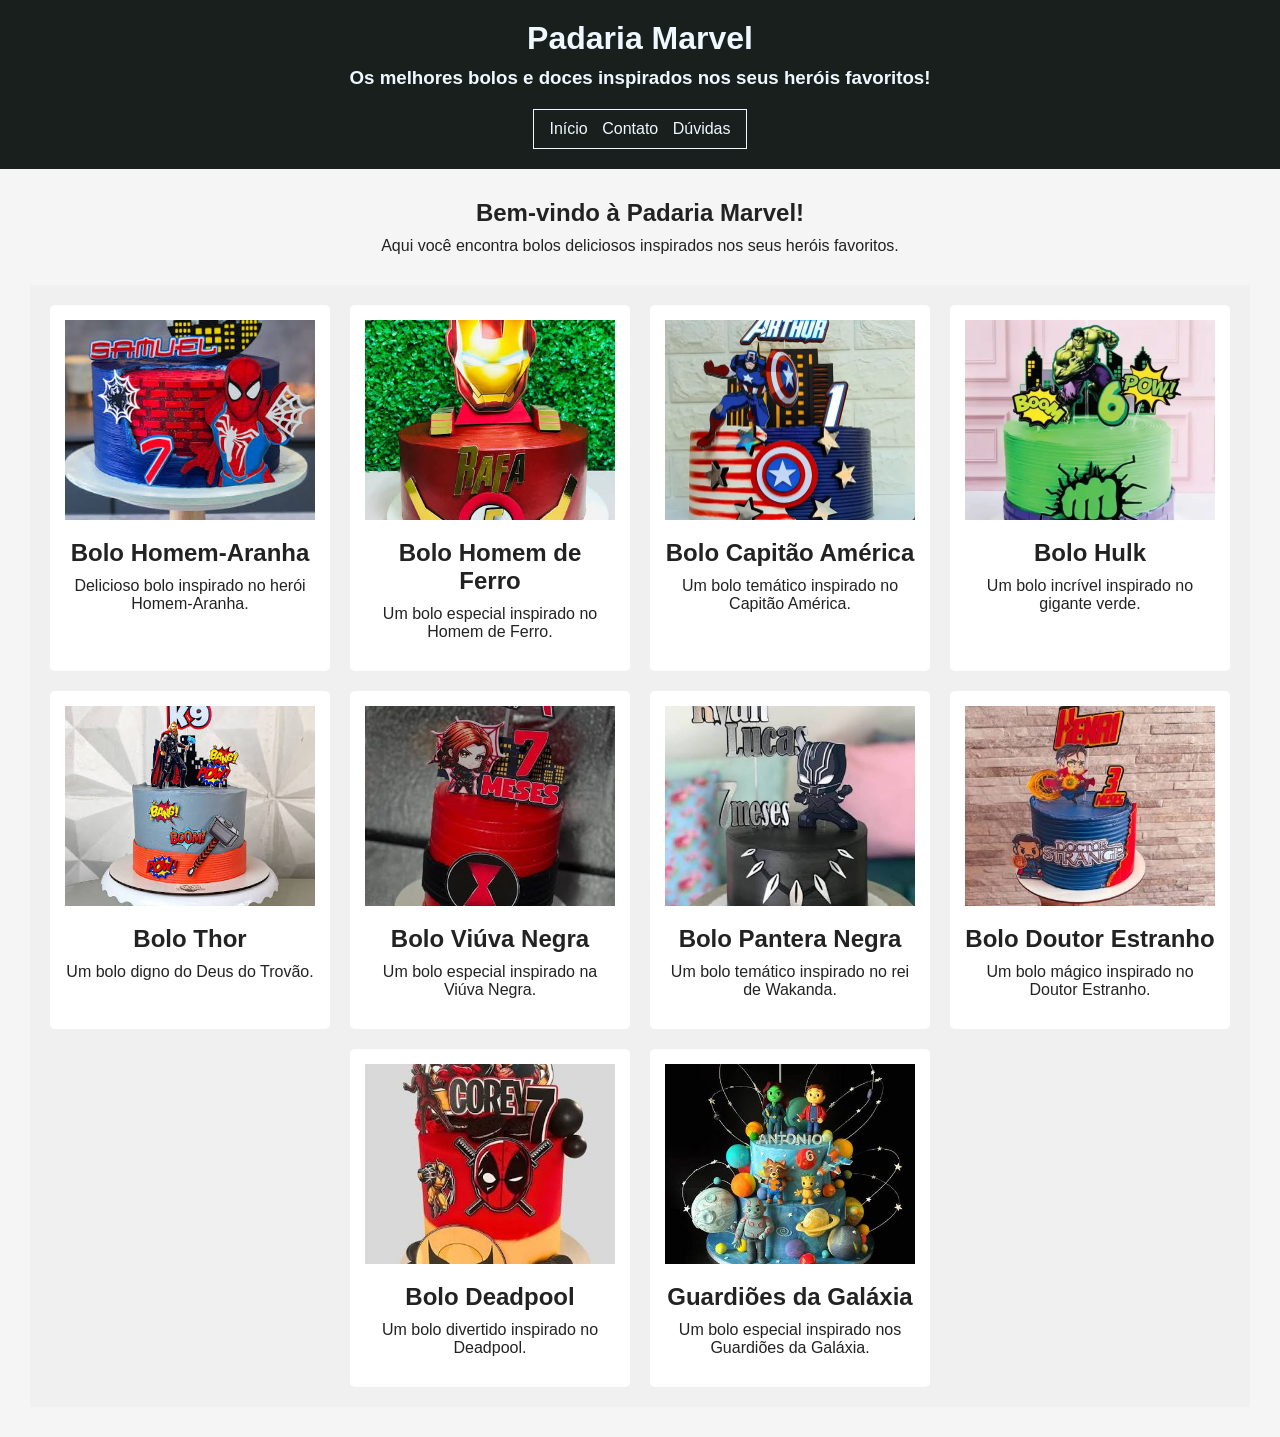
<file: index.html>
<!DOCTYPE html>
<html lang="pt-br">


<head>
    <meta charset="UTF-8">
    <meta name="viewport" content="width=device-width, initial-scale=1.0">
    <title>Padaria Marvel</title>
    <link rel="stylesheet" href="style.css">
</head>


<body>


    <header>
        <h1>Padaria Marvel</h1>


        <h3>Os melhores bolos e doces inspirados nos seus heróis favoritos!</h3>


        <nav>
            <a href="index.html">Início</a>
            <a href="contato.html">Contato</a>
            <a href="duvidas.html">Dúvidas</a>
        </nav>
    </header>


    <main>


        <section id="sobre">
            <h2>Bem-vindo à Padaria Marvel!</h2>
            <p>
                Aqui você encontra bolos deliciosos inspirados
                nos seus heróis favoritos.
            </p>
        </section>


        <section id="produtos">


            <article class="card">
                <img src="images.jpg" alt="Bolo do Homem-Aranha" title="Bolo do Homem-Aranha">
                <h2>Bolo Homem-Aranha</h2>
                <p>Delicioso bolo inspirado no herói Homem-Aranha.</p>
               
            </article>


            <article class="card">
                <img src="images (1).jpg" alt="Bolo do Homem de Ferro" title="Bolo do Homem de Ferro">
                <h2>Bolo Homem de Ferro</h2>
                <p>Um bolo especial inspirado no Homem de Ferro.</p>
               
            </article>


            <article class="card">
                <img src="1737122868485.webp" alt="Bolo do Capitão América" title="Bolo do Capitão América">
                <h2>Bolo Capitão América</h2>
                <p>Um bolo temático inspirado no Capitão América.</p>
               
            </article>


            <article class="card">
                <img src="1738588588593.webp" alt="Bolo do Hulk" title="Bolo do Hulk">
                <h2>Bolo Hulk</h2>
                <p>Um bolo incrível inspirado no gigante verde.</p>
               
            </article>


            <article class="card">
                <img src="images (2).jpg" alt="Bolo do Thor" title="Bolo do Thor">
                <h2>Bolo Thor</h2>
                <p>Um bolo digno do Deus do Trovão.</p>
             
            </article>


            <article class="card">
                <img src="images (3).jpg" alt="Bolo da Viúva Negra" title="Bolo da Viúva Negra">
                <h2>Bolo Viúva Negra</h2>
                <p>Um bolo especial inspirado na Viúva Negra.</p>
           
            </article>


            <article class="card">
                <img src="images (4).jpg" alt="Bolo do Pantera Negra" title="Bolo do Pantera Negra">
                <h2>Bolo Pantera Negra</h2>
                <p>Um bolo temático inspirado no rei de Wakanda.</p>
               
            </article>


            <article class="card">
                <img src="images (5).jpg" alt="Bolo do Doutor Estranho" title="Bolo do Doutor Estranho">
                <h2>Bolo Doutor Estranho</h2>
                <p>Um bolo mágico inspirado no Doutor Estranho.</p>
           
            </article>


            <article class="card">
                <img src="images (6).jpg" alt="Bolo do Deadpool" title="Bolo do Deadpool">
                <h2>Bolo Deadpool</h2>
                <p>Um bolo divertido inspirado no Deadpool.</p>
         
            </article>


            <article class="card">
                <img src="images (7).jpg" alt="Bolo dos Guardiões da Galáxia" title="Bolo dos Guardiões da Galáxia">
                <h2>Guardiões da Galáxia</h2>
                <p>Um bolo especial inspirado nos Guardiões da Galáxia.</p>
           
            </article>


        </section>


    </main>
</body>


</html>
</file>
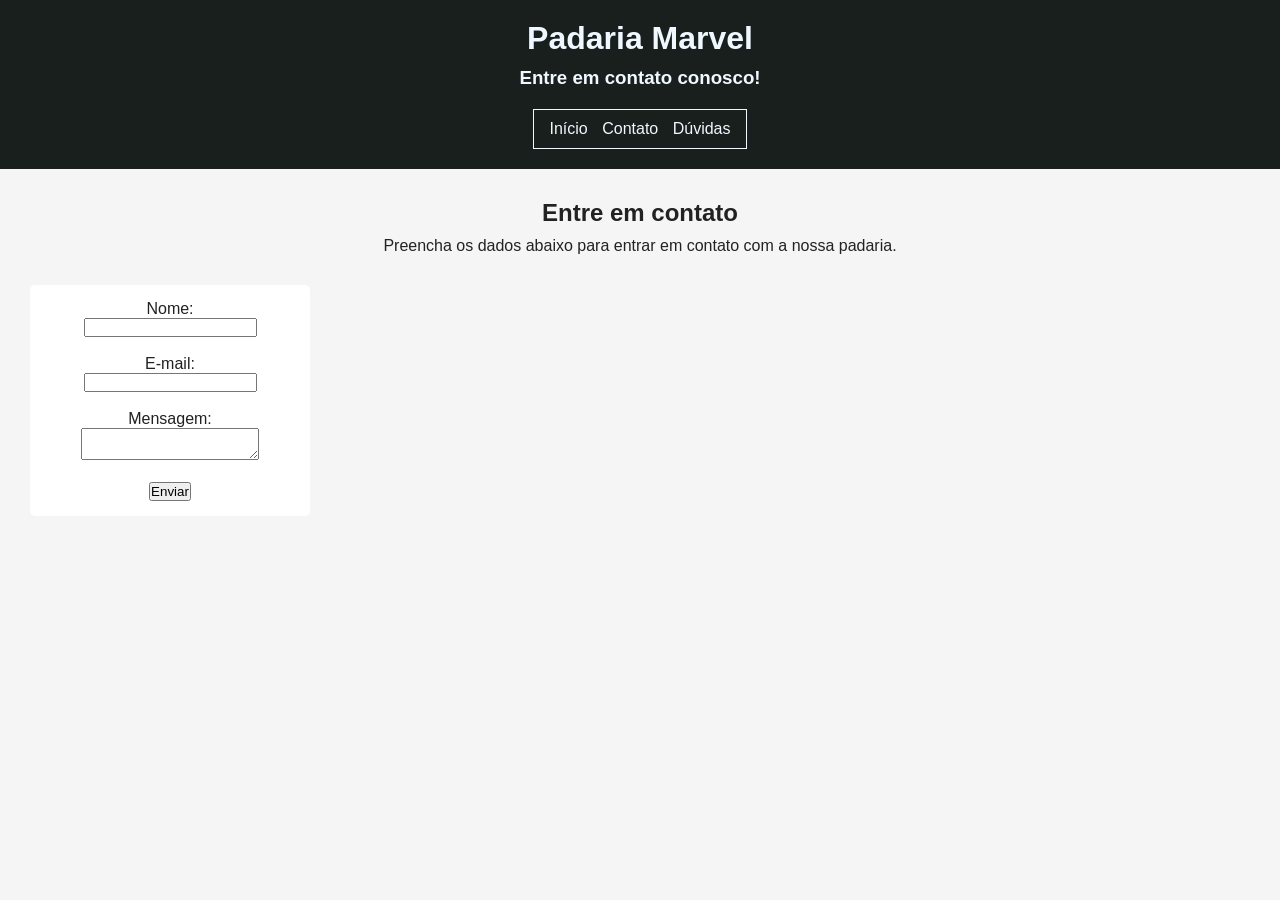
<file: contato.html>
<!DOCTYPE html>
<html lang="pt-br">


<head>
    <meta charset="UTF-8">
    <meta name="viewport" content="width=device-width, initial-scale=1.0">
    <title>Contato - Padaria Marvel</title>
    <link rel="stylesheet" href="style.css">
</head>


<body>


    <header>
        <h1>Padaria Marvel</h1>


        <h3>Entre em contato conosco!</h3>


        <nav>
            <a href="index.html">Início</a>
            <a href="contato.html">Contato</a>
            <a href="duvidas.html">Dúvidas</a>
        </nav>
    </header>


    <main>


        <section id="sobre">
            <h2>Entre em contato</h2>
            <p>Preencha os dados abaixo para entrar em contato com a nossa padaria.</p>
        </section>


        <section class="card">


            <form>


                <label for="nome">Nome:</label>
                <br>
                <input type="text" id="nome">


                <br><br>


                <label for="email">E-mail:</label>
                <br>
                <input type="email" id="email">


                <br><br>


                <label for="mensagem">Mensagem:</label>
                <br>
                <textarea id="mensagem"></textarea>


                <br><br>


                <button type="submit">Enviar</button>


            </form>


        </section>


    </main>


</body>


</html>
</file>
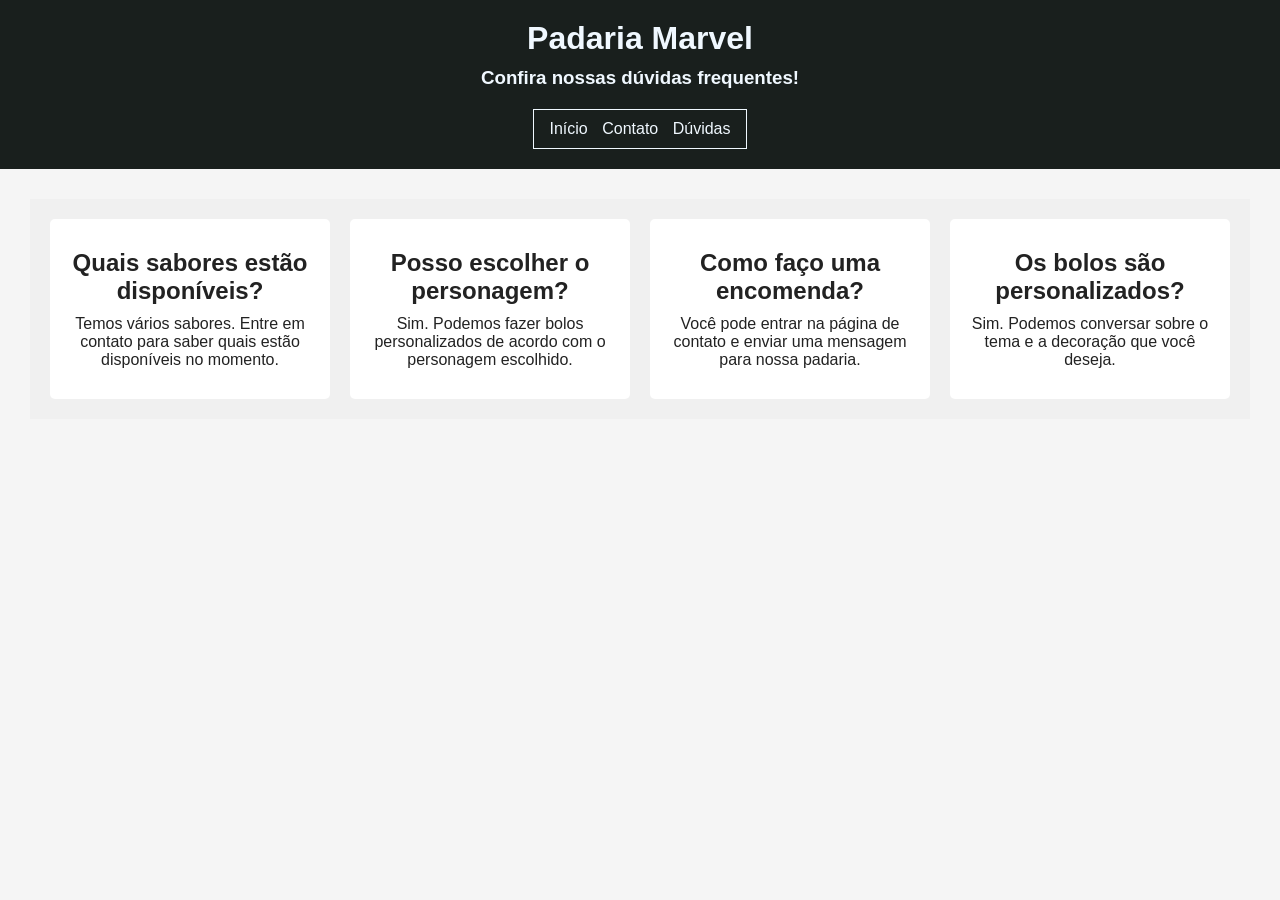
<file: duvidas.html>
<!DOCTYPE html>
<html lang="pt-br">


<head>
    <meta charset="UTF-8">
    <meta name="viewport" content="width=device-width, initial-scale=1.0">
    <title>Dúvidas - Padaria Marvel</title>
    <link rel="stylesheet" href="style.css">
</head>


<body>


    <header>
        <h1>Padaria Marvel</h1>


        <h3>Confira nossas dúvidas frequentes!</h3>


        <nav>
            <a href="index.html">Início</a>
            <a href="contato.html">Contato</a>
            <a href="duvidas.html">Dúvidas</a>
        </nav>
    </header>


    <main>


        <section id="produtos">


            <article class="card">
                <h2>Quais sabores estão disponíveis?</h2>
                <p>
                    Temos vários sabores. Entre em contato para saber
                    quais estão disponíveis no momento.
                </p>
            </article>


            <article class="card">
                <h2>Posso escolher o personagem?</h2>
                <p>
                    Sim. Podemos fazer bolos personalizados de acordo
                    com o personagem escolhido.
                </p>
            </article>


            <article class="card">
                <h2>Como faço uma encomenda?</h2>
                <p>
                    Você pode entrar na página de contato e enviar
                    uma mensagem para nossa padaria.
                </p>
            </article>


            <article class="card">
                <h2>Os bolos são personalizados?</h2>
                <p>
                    Sim. Podemos conversar sobre o tema e a decoração
                    que você deseja.
                </p>
            </article>


        </section>


    </main>
</body>


</html>
</file>
<file: style.css>
* {
    margin: 0;
    padding: 0;
}


body {
    font-family: Arial, sans-serif;
    background-color: #f5f5f5;
    color: #222;
}


header {
    background-color: rgb(25, 31, 29);
    color: aliceblue;
    padding: 20px;
    display: flex;
    flex-direction: column;
    align-items: center;
}


header h1 {
    margin-bottom: 10px;
}


header h3 {
    margin-bottom: 20px;
}


nav {
    border: 1px solid aliceblue;
    padding: 10px;
}


nav a {
    color: aliceblue;
    text-decoration: none;
    margin: 0 5px;
}


nav a:hover {
    color: rgb(65, 247, 247);
}


main {
    padding: 30px;
}


#sobre {
    text-align: center;
    margin-bottom: 30px;
}


#sobre h2 {
    margin-bottom: 10px;
}


#produtos {
    background-color: rgb(240, 240, 240);
    padding: 20px;
    display: flex;
    justify-content: center;
    gap: 20px;
    flex-wrap: wrap;
}


.card {
    background-color: white;
    padding: 15px;
    width: 250px;
    text-align: center;
    border-radius: 5px;
}


.card img {
    width: 250px;
    height: 200px;
    object-fit: cover;
}


.card h2 {
    margin-top: 15px;
    margin-bottom: 10px;
}


.card p {
    margin-bottom: 15px;
}


.card a {
    background-color: rgb(25, 31, 29);
    color: white;
    padding: 8px;
    text-decoration: none;
    display: inline-block;
}


.card a:hover {
    background-color: rgb(65, 247, 247);
    color: black;
}


footer {
    background-color: rgb(25, 31, 29);
    color: aliceblue;
    padding: 20px;
    text-align: center;
    margin-top: 30px;
}
</file>
